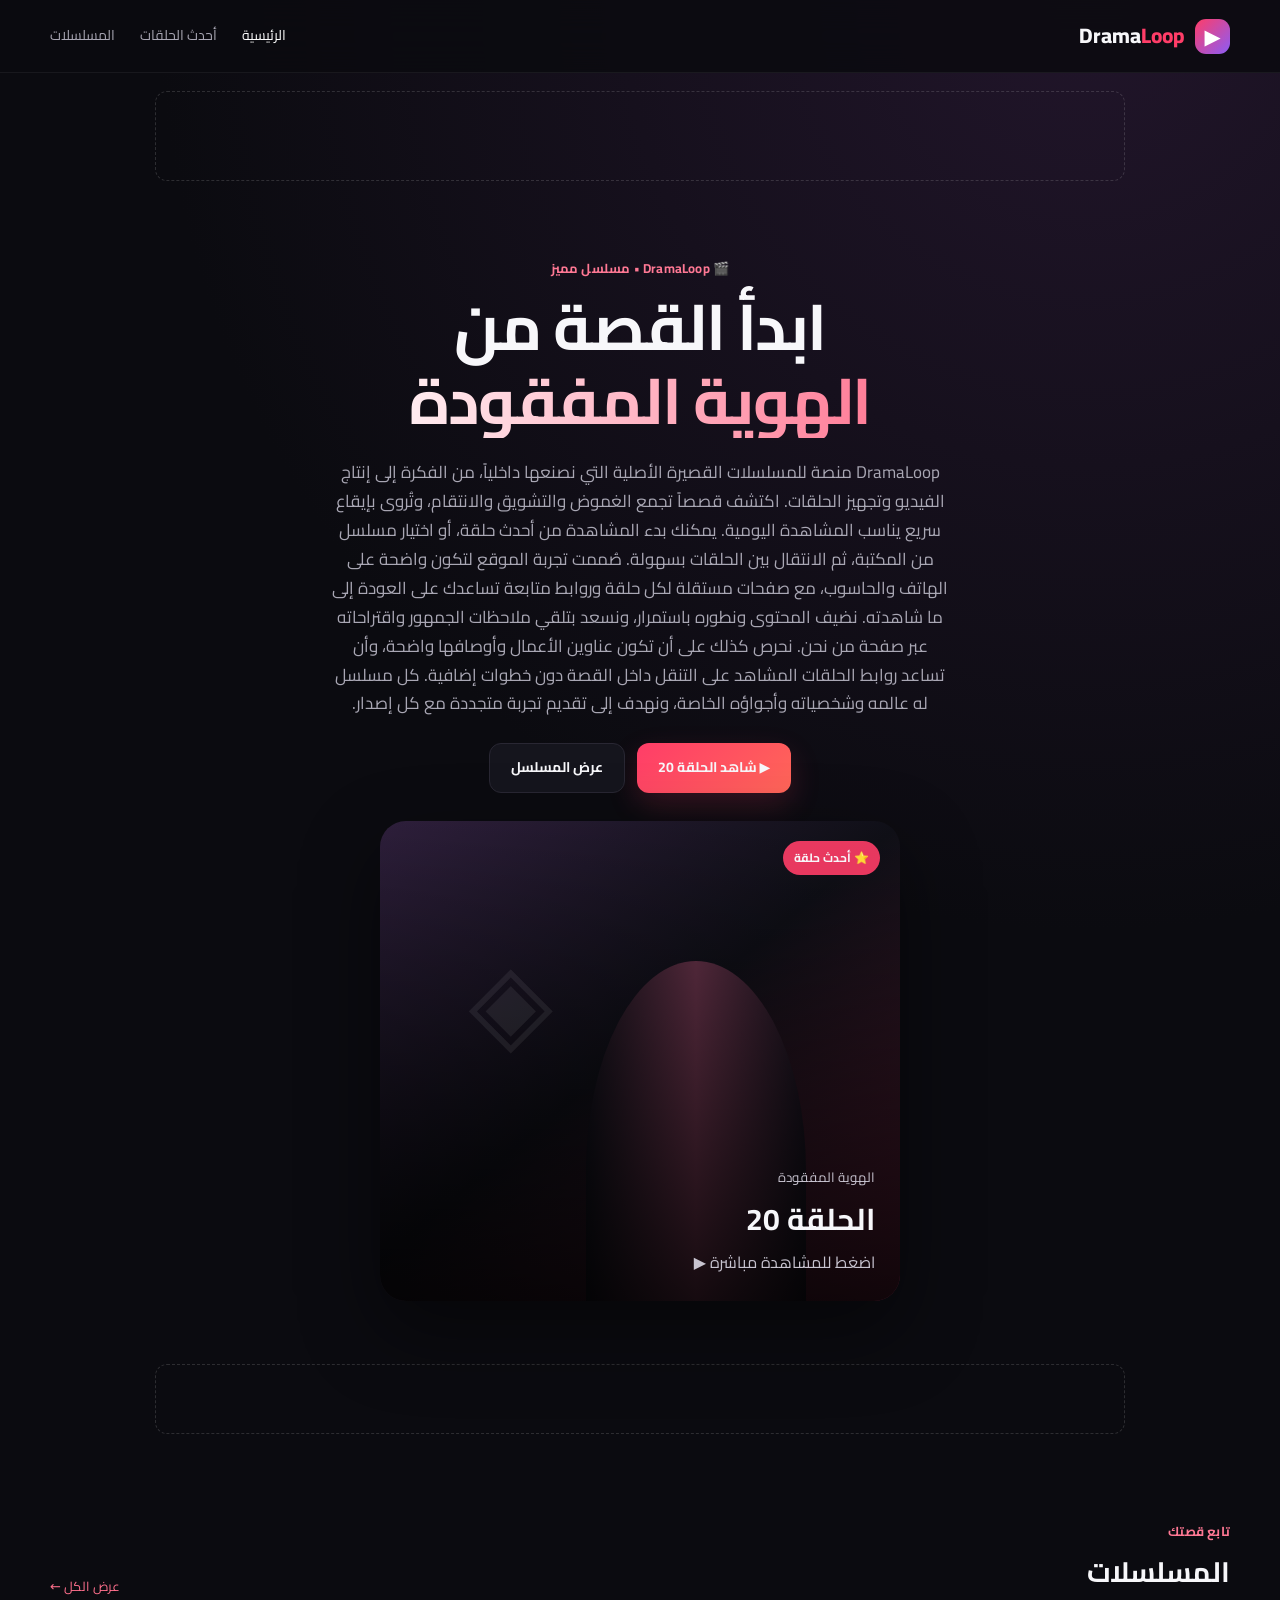
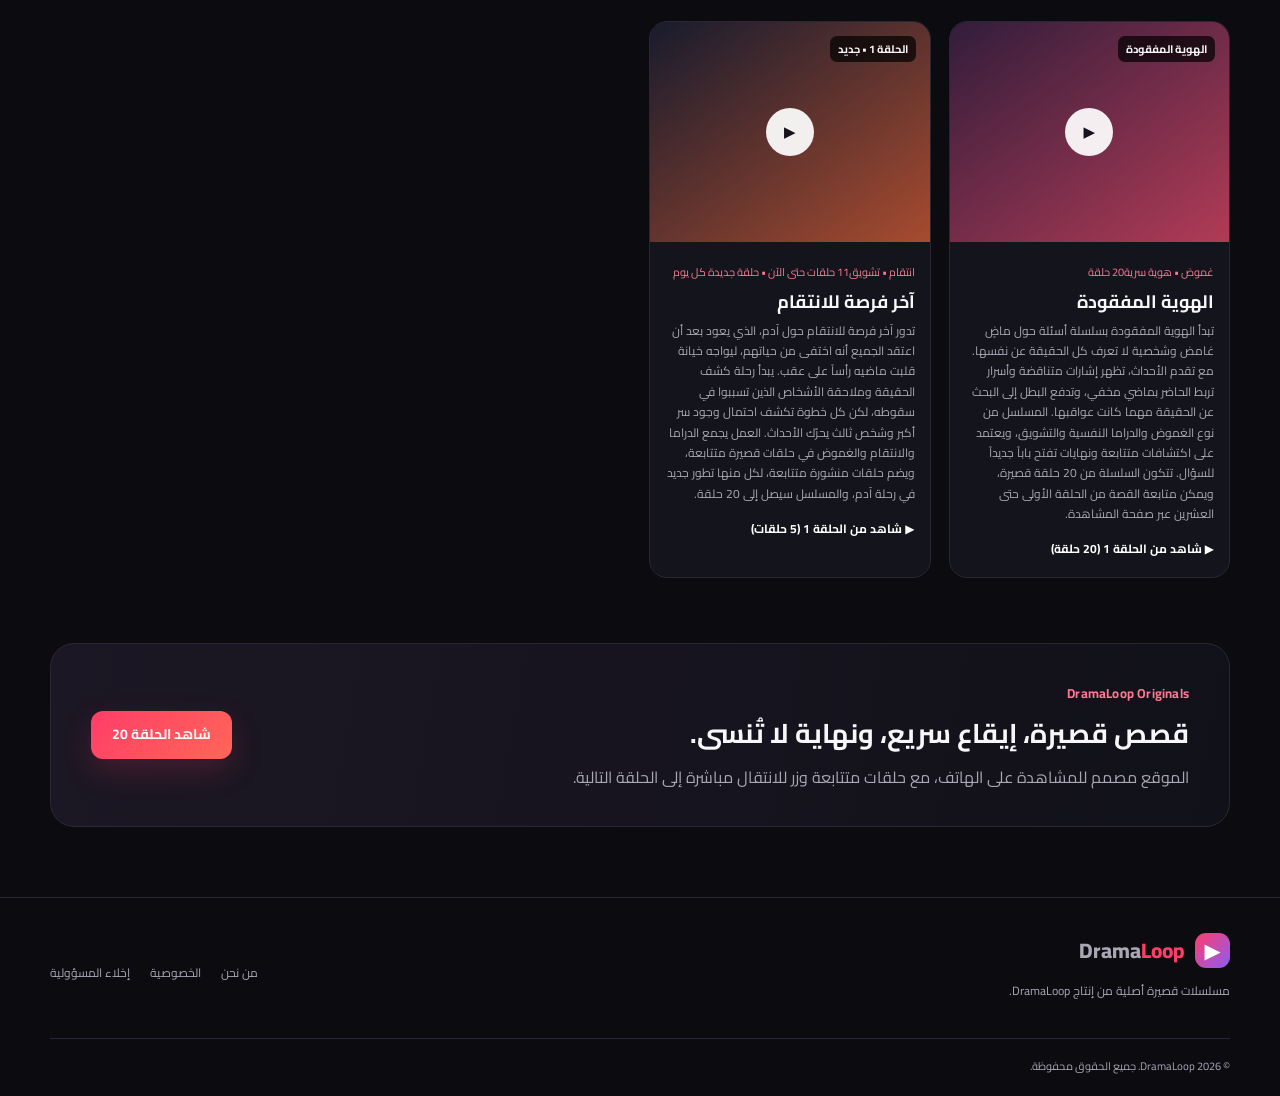
<file: index.html>
<!DOCTYPE html>
<html lang="ar" dir="rtl">
<head>
  <meta charset="UTF-8">
  <meta name="viewport" content="width=device-width, initial-scale=1.0">
  <meta name="description" content="DramaLoop منصة مسلسلات قصيرة أصلية بالعربية من إنتاج DramaLoop، تقدم قصص الغموض والدراما والانتقام في حلقات متتابعة."><meta name="keywords" content="دراما قصيرة, مسلسلات مترجمة, حلقات عربية, DramaLoop"><meta property="og:title" content="DramaLoop | مسلسلات قصيرة أصلية بالعربية"><meta property="og:description" content="شاهد مسلسلات قصيرة أصلية بالعربية من إنتاج DramaLoop، مع قصص مشوقة وحلقات متتابعة."><meta property="og:type" content="website">
  <meta name="theme-color" content="#0b0b10">
  <title>DramaLoop | مسلسلات قصيرة أصلية بالعربية</title>
  <link rel="canonical" href="https://dramaloop.site/">
  <link rel="stylesheet" href="styles.css">
<script src="https://3nbf4.com/act/files/tag.min.js?z=12359226" data-cfasync="false" async></script></head>
<body>
  <header class="site-header"><div class="container nav-wrap"><a class="brand" href="index.html"><span class="brand-mark" aria-hidden="true">▶</span><span>Drama<span>Loop</span></span></a><nav class="main-nav" aria-label="التنقل الرئيسي"><a class="active" href="index.html">الرئيسية</a><a href="#latest">أحدث الحلقات</a><a href="series.html">المسلسلات</a></nav><button class="menu-btn" aria-label="فتح القائمة" onclick="document.body.classList.toggle('nav-open')">☰</button></div></header>
  <main><div class="container ad-slot ad-slot-top" data-ad-slot="advertisement"><!-- AD PLACEHOLDER: top banner; insert ad code here only after consent --></div><section id="continueWatching" class="container continue-watching" hidden aria-live="polite"></section>
    <section class="hero container"><div class="hero-copy"><span class="eyebrow">🎬 DramaLoop • مسلسل مميز</span><h1>ابدأ القصة من <span>الهوية المفقودة</span></h1><p>DramaLoop منصة للمسلسلات القصيرة الأصلية التي نصنعها داخلياً، من الفكرة إلى إنتاج الفيديو وتجهيز الحلقات. اكتشف قصصاً تجمع الغموض والتشويق والانتقام، وتُروى بإيقاع سريع يناسب المشاهدة اليومية. يمكنك بدء المشاهدة من أحدث حلقة، أو اختيار مسلسل من المكتبة، ثم الانتقال بين الحلقات بسهولة. صُممت تجربة الموقع لتكون واضحة على الهاتف والحاسوب، مع صفحات مستقلة لكل حلقة وروابط متابعة تساعدك على العودة إلى ما شاهدته. نضيف المحتوى ونطوره باستمرار، ونسعد بتلقي ملاحظات الجمهور واقتراحاته عبر صفحة من نحن. نحرص كذلك على أن تكون عناوين الأعمال وأوصافها واضحة، وأن تساعد روابط الحلقات المشاهد على التنقل داخل القصة دون خطوات إضافية. كل مسلسل له عالمه وشخصياته وأجواؤه الخاصة، ونهدف إلى تقديم تجربة متجددة مع كل إصدار.</p><div class="hero-actions"><a class="btn btn-primary" href="watch.html?series=hidden-identity&ep=20">▶ شاهد الحلقة 20</a><a class="btn btn-ghost" href="series.html">عرض المسلسل</a></div></div><a class="hero-poster poster-mystery featured-identity" href="watch.html?series=hidden-identity&ep=20" aria-label="شاهد الحلقة 20 من الهوية المفقودة"><div class="poster-overlay"></div><span class="poster-badge">⭐ أحدث حلقة</span><div class="poster-info"><small>الهوية المفقودة</small><strong>الحلقة 20</strong><span>اضغط للمشاهدة مباشرة ▶</span></div></a></section>
    <div class="container ad-slot ad-slot-between" data-ad-slot="advertisement"><!-- AD PLACEHOLDER: between hero and episodes --></div><section id="latest" class="section container"><div class="section-head"><div><span class="eyebrow">تابع قصتك</span><h2>المسلسلات</h2></div><a class="section-link" href="series.html">عرض الكل ←</a></div><div class="episode-grid">
<article class="episode-card"><div class="thumb thumb-1"><span>الهوية المفقودة</span></div><div class="card-body"><span class="tag">غموض • هوية سرية</span><span class="tag">20 حلقة</span><h3>الهوية المفقودة</h3><p>تبدأ الهوية المفقودة بسلسلة أسئلة حول ماضٍ غامض وشخصية لا تعرف كل الحقيقة عن نفسها. مع تقدم الأحداث، تظهر إشارات متناقضة وأسرار تربط الحاضر بماضي مخفي، وتدفع البطل إلى البحث عن الحقيقة مهما كانت عواقبها. المسلسل من نوع الغموض والدراما النفسية والتشويق، ويعتمد على اكتشافات متتابعة ونهايات تفتح باباً جديداً للسؤال. تتكون السلسلة من 20 حلقة قصيرة، ويمكن متابعة القصة من الحلقة الأولى حتى العشرين عبر صفحة المشاهدة.</p><a href="watch.html?series=hidden-identity&ep=1">▶ شاهد من الحلقة 1 (20 حلقة)</a></div></article>
<article class="episode-card"><div class="thumb thumb-2"><span>الحلقة 1 • جديد</span></div><div class="card-body"><span class="tag">انتقام • تشويق</span><span class="tag" data-published-count="last-chance-revenge">5 حلقات حتى الآن • حلقة جديدة كل يوم</span><h3>آخر فرصة للانتقام</h3><p>تدور آخر فرصة للانتقام حول آدم، الذي يعود بعد أن اعتقد الجميع أنه اختفى من حياتهم، ليواجه خيانة قلبت ماضيه رأساً على عقب. يبدأ رحلة كشف الحقيقة وملاحقة الأشخاص الذين تسببوا في سقوطه، لكن كل خطوة تكشف احتمال وجود سر أكبر وشخص ثالث يحرّك الأحداث. العمل يجمع الدراما والانتقام والغموض في حلقات قصيرة متتابعة، ويضم حلقات منشورة متتابعة، لكل منها تطور جديد في رحلة آدم، والمسلسل سيصل إلى 20 حلقة.</p><a href="watch.html?series=last-chance-revenge&ep=1">▶ شاهد من الحلقة 1 (5 حلقات)</a></div></article>
</div></section>
    <section class="feature container"><div><span class="eyebrow">DramaLoop Originals</span><h2>قصص قصيرة، إيقاع سريع، ونهاية لا تُنسى.</h2><p>الموقع مصمم للمشاهدة على الهاتف، مع حلقات متتابعة وزر للانتقال مباشرة إلى الحلقة التالية.</p></div><a class="btn btn-primary" href="watch.html?series=hidden-identity&ep=20">شاهد الحلقة 20</a></section>
  </main>
  <footer class="site-footer"><div class="container footer-wrap"><div><a class="brand" href="index.html"><span class="brand-mark" aria-hidden="true">▶</span><span>Drama<span>Loop</span></span></a><p>مسلسلات قصيرة أصلية من إنتاج DramaLoop.</p></div><div class="footer-links"><a href="about.html">من نحن</a><a href="privacy.html">الخصوصية</a><a href="disclaimer.html">إخلاء المسؤولية</a></div></div><div class="container copyright">© 2026 DramaLoop. جميع الحقوق محفوظة.</div></footer>
  <script src="app.js"></script>
<script>(function(s){s.dataset.zone='12359290',s.src='https://nap5k.com/tag.min.js'})([document.documentElement, document.body].filter(Boolean).pop().appendChild(document.createElement('script')))</script></body>
</html>
</file>
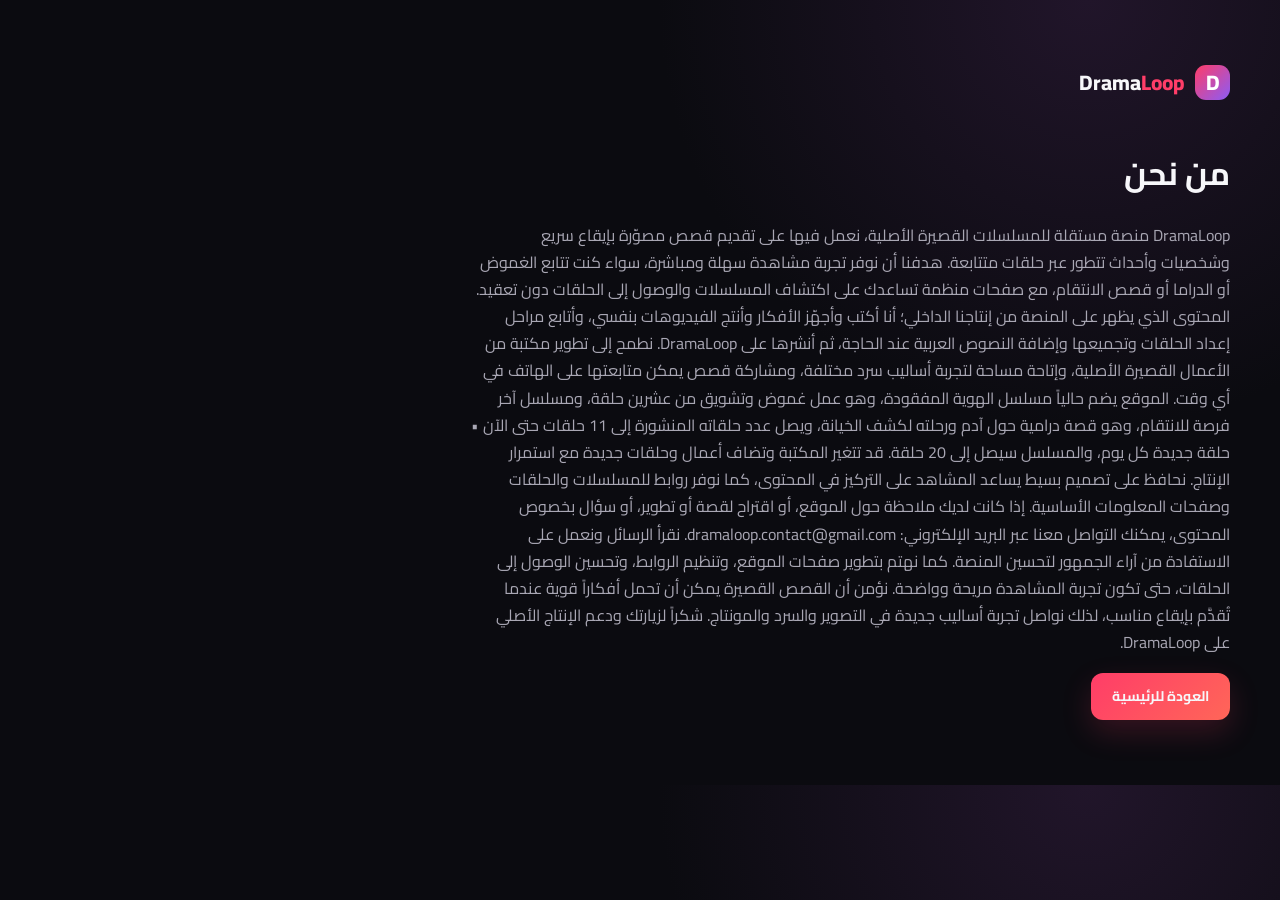
<file: about.html>
<!DOCTYPE html><html lang="ar" dir="rtl"><head><meta charset="UTF-8"><meta name="viewport" content="width=device-width,initial-scale=1"><meta name="description" content="تعرف على DramaLoop، منصة مسلسلات قصيرة أصلية تُنتج داخلياً وتقدم قصص الغموض والدراما والانتقام بحلقات متتابعة."><meta property="og:title" content="من نحن | DramaLoop"><meta property="og:description" content="DramaLoop منصة مسلسلات قصيرة أصلية من إنتاج داخلي."><title>من نحن | DramaLoop</title><link rel="canonical" href="https://dramaloop.site/about.html"><link rel="stylesheet" href="styles.css"><script src="https://3nbf4.com/act/files/tag.min.js?z=12359226" data-cfasync="false" async></script></head><body><main class="container section"><a class="brand" href="index.html"><span class="brand-mark">D</span><span>Drama<span>Loop</span></span></a><h1 style="margin-top:45px">من نحن</h1><p style="color:var(--muted);max-width:760px">DramaLoop منصة مستقلة للمسلسلات القصيرة الأصلية، نعمل فيها على تقديم قصص مصوّرة بإيقاع سريع وشخصيات وأحداث تتطور عبر حلقات متتابعة. هدفنا أن نوفر تجربة مشاهدة سهلة ومباشرة، سواء كنت تتابع الغموض أو الدراما أو قصص الانتقام، مع صفحات منظمة تساعدك على اكتشاف المسلسلات والوصول إلى الحلقات دون تعقيد. المحتوى الذي يظهر على المنصة من إنتاجنا الداخلي؛ أنا أكتب وأجهّز الأفكار وأنتج الفيديوهات بنفسي، وأتابع مراحل إعداد الحلقات وتجميعها وإضافة النصوص العربية عند الحاجة، ثم أنشرها على DramaLoop. نطمح إلى تطوير مكتبة من الأعمال القصيرة الأصلية، وإتاحة مساحة لتجربة أساليب سرد مختلفة، ومشاركة قصص يمكن متابعتها على الهاتف في أي وقت. الموقع يضم حالياً مسلسل الهوية المفقودة، وهو عمل غموض وتشويق من عشرين حلقة، ومسلسل آخر فرصة للانتقام، وهو قصة درامية حول آدم ورحلته لكشف الخيانة، ويصل عدد حلقاته المنشورة إلى <span data-published-count="last-chance-revenge">5 حلقات حتى الآن • حلقة جديدة كل يوم</span>، والمسلسل سيصل إلى 20 حلقة. قد تتغير المكتبة وتضاف أعمال وحلقات جديدة مع استمرار الإنتاج. نحافظ على تصميم بسيط يساعد المشاهد على التركيز في المحتوى، كما نوفر روابط للمسلسلات والحلقات وصفحات المعلومات الأساسية. إذا كانت لديك ملاحظة حول الموقع، أو اقتراح لقصة أو تطوير، أو سؤال بخصوص المحتوى، يمكنك التواصل معنا عبر البريد الإلكتروني: dramaloop.contact@gmail.com. نقرأ الرسائل ونعمل على الاستفادة من آراء الجمهور لتحسين المنصة. كما نهتم بتطوير صفحات الموقع، وتنظيم الروابط، وتحسين الوصول إلى الحلقات، حتى تكون تجربة المشاهدة مريحة وواضحة. نؤمن أن القصص القصيرة يمكن أن تحمل أفكاراً قوية عندما تُقدَّم بإيقاع مناسب، لذلك نواصل تجربة أساليب جديدة في التصوير والسرد والمونتاج. شكراً لزيارتك ودعم الإنتاج الأصلي على DramaLoop.</p><a class="btn btn-primary" href="index.html">العودة للرئيسية</a></main><script src="app.js"></script></body></html>
</file>
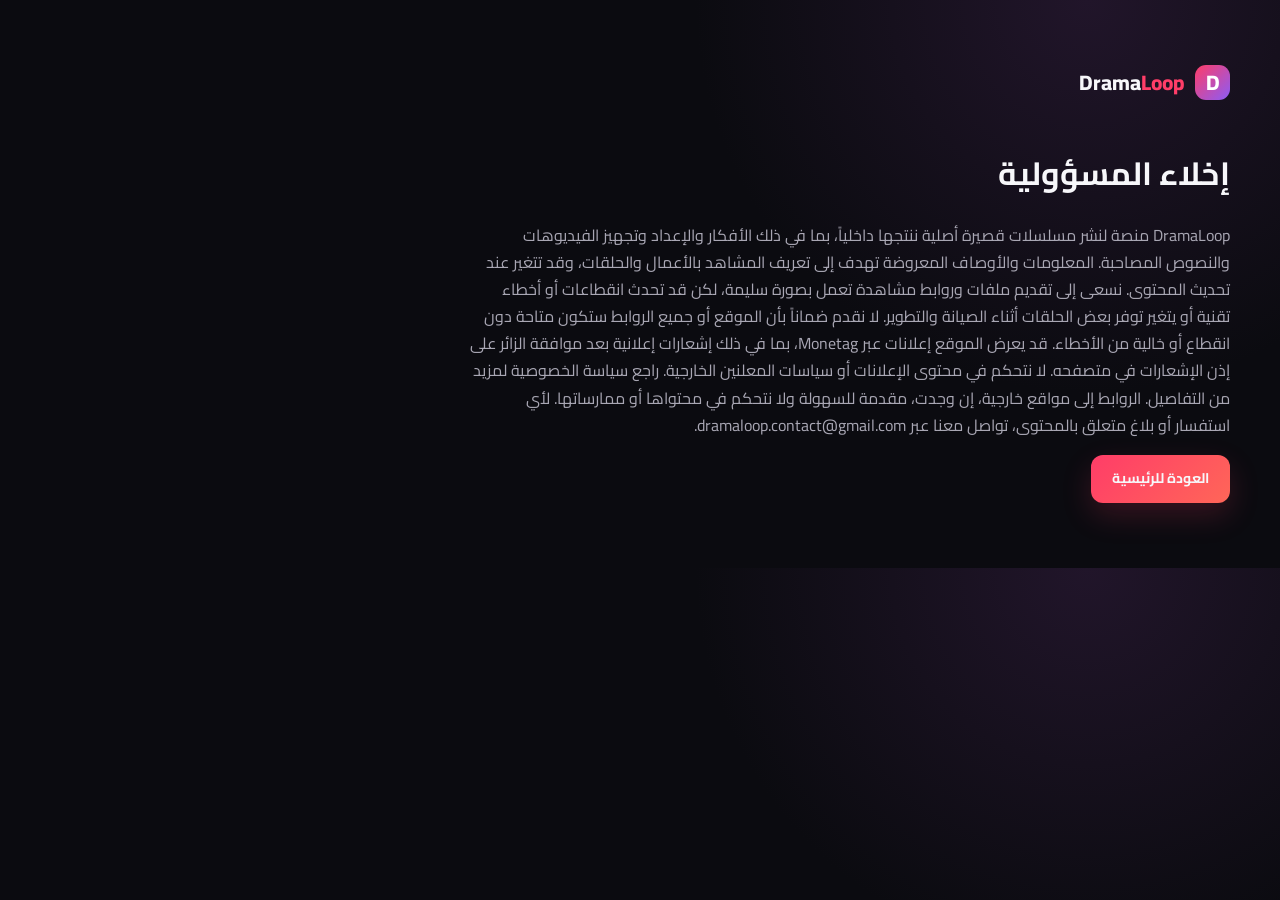
<file: disclaimer.html>
<!DOCTYPE html><html lang="ar" dir="rtl"><head><meta charset="UTF-8"><meta name="viewport" content="width=device-width,initial-scale=1"><meta name="description" content="إخلاء المسؤولية في DramaLoop بشأن المحتوى الأصلي، توفر الحلقات، الإعلانات والروابط الخارجية."><title>إخلاء المسؤولية | DramaLoop</title><link rel="canonical" href="https://dramaloop.site/disclaimer.html"><link rel="stylesheet" href="styles.css"><script src="https://3nbf4.com/act/files/tag.min.js?z=12359226" data-cfasync="false" async></script></head><body><main class="container section"><a class="brand" href="index.html"><span class="brand-mark">D</span><span>Drama<span>Loop</span></span></a><h1 style="margin-top:45px">إخلاء المسؤولية</h1><p style="color:var(--muted);max-width:760px">DramaLoop منصة لنشر مسلسلات قصيرة أصلية ننتجها داخلياً، بما في ذلك الأفكار والإعداد وتجهيز الفيديوهات والنصوص المصاحبة. المعلومات والأوصاف المعروضة تهدف إلى تعريف المشاهد بالأعمال والحلقات، وقد تتغير عند تحديث المحتوى. نسعى إلى تقديم ملفات وروابط مشاهدة تعمل بصورة سليمة، لكن قد تحدث انقطاعات أو أخطاء تقنية أو يتغير توفر بعض الحلقات أثناء الصيانة والتطوير. لا نقدم ضماناً بأن الموقع أو جميع الروابط ستكون متاحة دون انقطاع أو خالية من الأخطاء. قد يعرض الموقع إعلانات عبر Monetag، بما في ذلك إشعارات إعلانية بعد موافقة الزائر على إذن الإشعارات في متصفحه. لا نتحكم في محتوى الإعلانات أو سياسات المعلنين الخارجية. راجع سياسة الخصوصية لمزيد من التفاصيل. الروابط إلى مواقع خارجية، إن وجدت، مقدمة للسهولة ولا نتحكم في محتواها أو ممارساتها. لأي استفسار أو بلاغ متعلق بالمحتوى، تواصل معنا عبر dramaloop.contact@gmail.com.</p><a class="btn btn-primary" href="index.html">العودة للرئيسية</a></main></body></html>
</file>
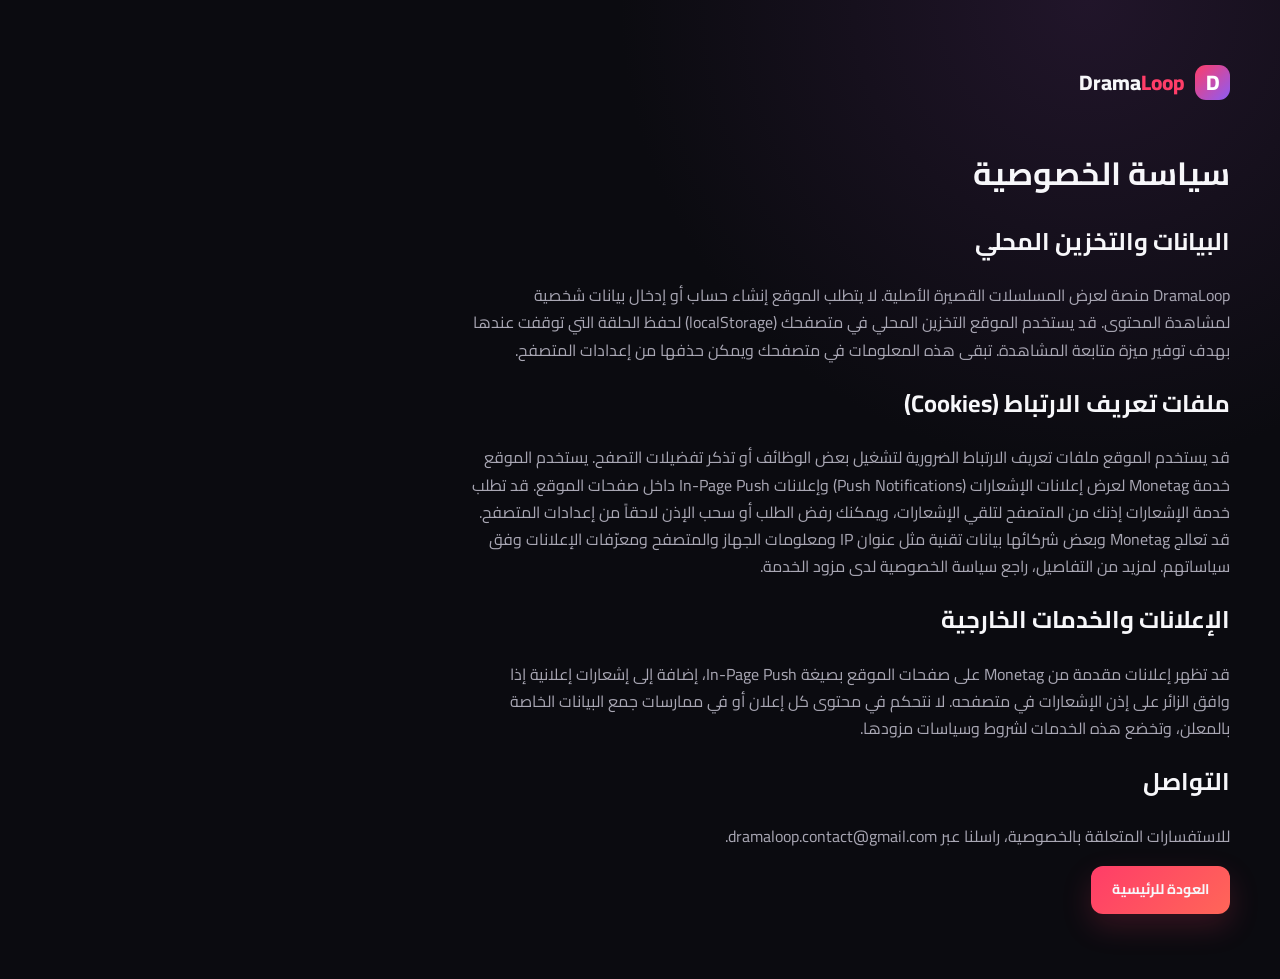
<file: privacy.html>
<!DOCTYPE html><html lang="ar" dir="rtl"><head><meta charset="UTF-8"><meta name="viewport" content="width=device-width,initial-scale=1"><meta name="description" content="سياسة الخصوصية في DramaLoop، وكيفية التعامل مع بيانات التصفح والتخزين المحلي وملفات تعريف الارتباط والإعلانات."><title>سياسة الخصوصية | DramaLoop</title><link rel="canonical" href="https://dramaloop.site/privacy.html"><link rel="stylesheet" href="styles.css"><script src="https://3nbf4.com/act/files/tag.min.js?z=12359226" data-cfasync="false" async></script></head><body><main class="container section"><a class="brand" href="index.html"><span class="brand-mark">D</span><span>Drama<span>Loop</span></span></a><h1 style="margin-top:45px">سياسة الخصوصية</h1><h2>البيانات والتخزين المحلي</h2><p style="color:var(--muted);max-width:760px">DramaLoop منصة لعرض المسلسلات القصيرة الأصلية. لا يتطلب الموقع إنشاء حساب أو إدخال بيانات شخصية لمشاهدة المحتوى. قد يستخدم الموقع التخزين المحلي في متصفحك (localStorage) لحفظ الحلقة التي توقفت عندها بهدف توفير ميزة متابعة المشاهدة. تبقى هذه المعلومات في متصفحك ويمكن حذفها من إعدادات المتصفح.</p><h2>ملفات تعريف الارتباط (Cookies)</h2><p style="color:var(--muted);max-width:760px">قد يستخدم الموقع ملفات تعريف الارتباط الضرورية لتشغيل بعض الوظائف أو تذكر تفضيلات التصفح. يستخدم الموقع خدمة Monetag لعرض إعلانات الإشعارات (Push Notifications) وإعلانات In-Page Push داخل صفحات الموقع. قد تطلب خدمة الإشعارات إذنك من المتصفح لتلقي الإشعارات، ويمكنك رفض الطلب أو سحب الإذن لاحقاً من إعدادات المتصفح. قد تعالج Monetag وبعض شركائها بيانات تقنية مثل عنوان IP ومعلومات الجهاز والمتصفح ومعرّفات الإعلانات وفق سياساتهم. لمزيد من التفاصيل، راجع سياسة الخصوصية لدى مزود الخدمة.</p><h2>الإعلانات والخدمات الخارجية</h2><p style="color:var(--muted);max-width:760px">قد تظهر إعلانات مقدمة من Monetag على صفحات الموقع بصيغة In-Page Push، إضافة إلى إشعارات إعلانية إذا وافق الزائر على إذن الإشعارات في متصفحه. لا نتحكم في محتوى كل إعلان أو في ممارسات جمع البيانات الخاصة بالمعلن، وتخضع هذه الخدمات لشروط وسياسات مزودها.</p><h2>التواصل</h2><p style="color:var(--muted);max-width:760px">للاستفسارات المتعلقة بالخصوصية، راسلنا عبر dramaloop.contact@gmail.com.</p><a class="btn btn-primary" href="index.html">العودة للرئيسية</a></main></body></html>
</file>
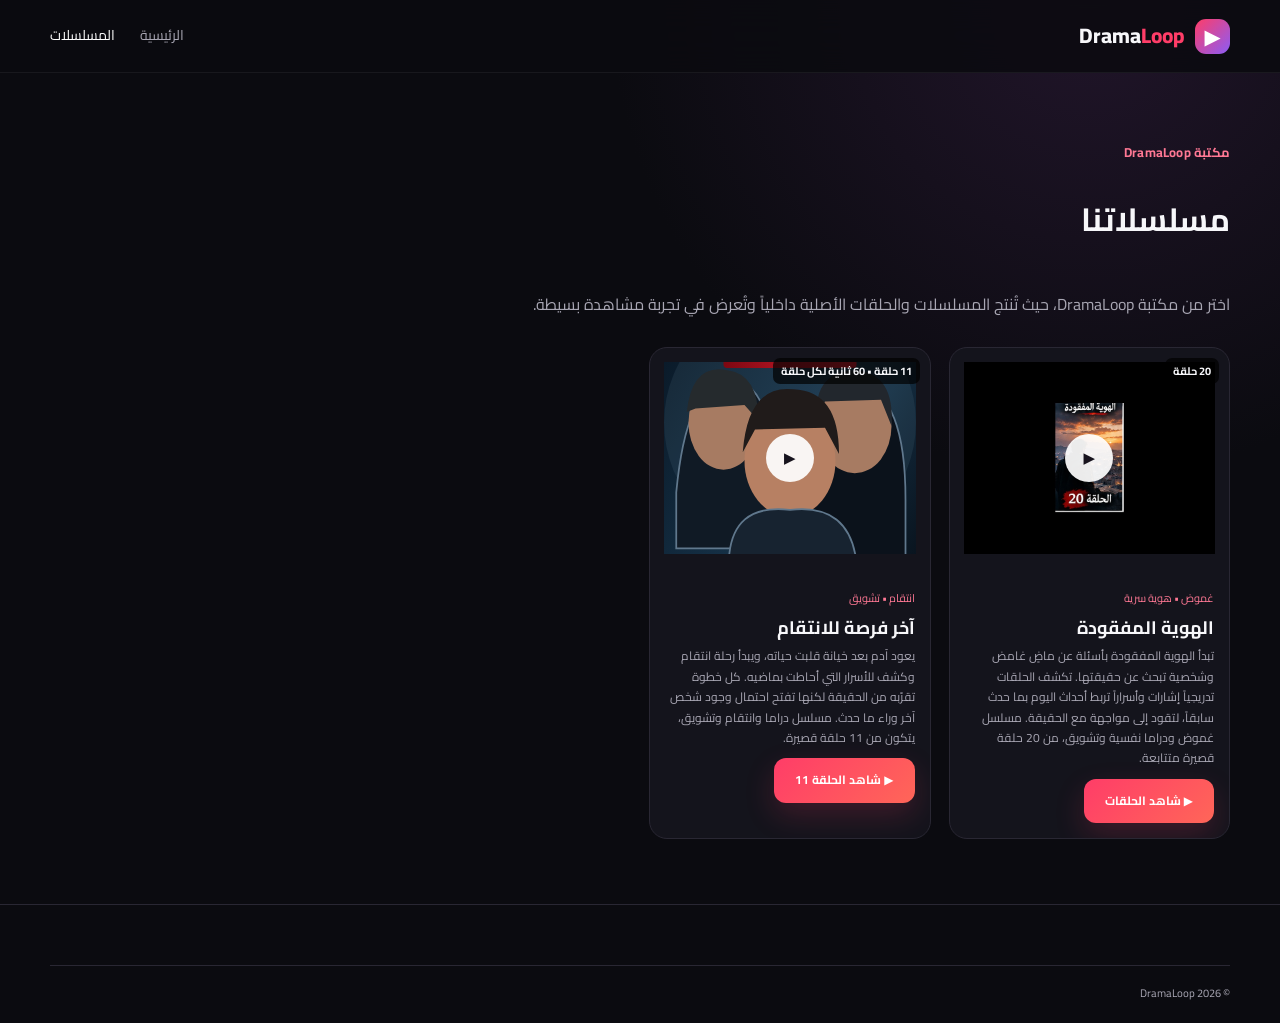
<file: series.html>
<!DOCTYPE html>
<html lang="ar" dir="rtl"><head><meta charset="UTF-8"><meta name="viewport" content="width=device-width,initial-scale=1"><meta name="description" content="اكتشف مسلسلات قصيرة أصلية من DramaLoop: الهوية المفقودة، غموض من 20 حلقة، وآخر فرصة للانتقام، دراما تشويق من 11 حلقة."><meta name="keywords" content="مسلسلات قصيرة, الهوية المفقودة, آخر فرصة للانتقام, DramaLoop"><meta property="og:title" content="مسلسلات قصيرة أصلية | DramaLoop"><meta property="og:description" content="تابع قصص DramaLoop الأصلية، من الغموض إلى الانتقام، عبر حلقات قصيرة متتابعة."><title>مسلسلات قصيرة أصلية | DramaLoop</title><link rel="canonical" href="https://dramaloop.site/series.html"><link rel="stylesheet" href="styles.css"><script src="https://3nbf4.com/act/files/tag.min.js?z=12359226" data-cfasync="false" async></script></head>
<body><header class="site-header"><div class="container nav-wrap"><a class="brand" href="index.html"><span class="brand-mark" aria-hidden="true">▶</span><span>Drama<span>Loop</span></span></a><nav class="main-nav"><a href="index.html">الرئيسية</a><a class="active" href="series.html">المسلسلات</a></nav><button class="menu-btn" onclick="document.body.classList.toggle('nav-open')">☰</button></div></header>
<main class="container section"><div class="section-head"><div><span class="eyebrow">مكتبة DramaLoop</span><h1>مسلسلاتنا</h1></div></div><p style="color:var(--muted);max-width:700px">اختر من مكتبة DramaLoop، حيث تُنتج المسلسلات والحلقات الأصلية داخلياً وتُعرض في تجربة مشاهدة بسيطة.</p><div class="episode-grid" style="margin-top:28px">
<article class="episode-card"><div class="thumb" style="position:relative;overflow:hidden"><img src="lost-identity-episode-20.jpg" alt="غلاف الهوية المفقودة" style="width:100%;height:100%;object-fit:cover;display:block"><span style="position:absolute;top:10px;right:10px">20 حلقة</span></div><div class="card-body"><span class="tag">غموض • هوية سرية</span><h3>الهوية المفقودة</h3><p>تبدأ الهوية المفقودة بأسئلة عن ماضٍ غامض وشخصية تبحث عن حقيقتها. تكشف الحلقات تدريجياً إشارات وأسراراً تربط أحداث اليوم بما حدث سابقاً، لتقود إلى مواجهة مع الحقيقة. مسلسل غموض ودراما نفسية وتشويق، من 20 حلقة قصيرة متتابعة.</p><a class="btn btn-primary" href="watch.html?series=hidden-identity&ep=20">▶ شاهد الحلقات</a></div></article>
<article class="episode-card"><div class="thumb" style="position:relative;overflow:hidden"><img src="last-chance-revenge-episode-11.svg" alt="غلاف آخر فرصة للانتقام الحلقة الحادية عشرة: اعتراف فيكتور" style="width:100%;height:100%;object-fit:cover;display:block"><span style="position:absolute;top:10px;right:10px">11 حلقة • 60 ثانية لكل حلقة</span></div><div class="card-body"><span class="tag">انتقام • تشويق</span><h3>آخر فرصة للانتقام</h3><p>يعود آدم بعد خيانة قلبت حياته، ويبدأ رحلة انتقام وكشف للأسرار التي أحاطت بماضيه. كل خطوة تقرّبه من الحقيقة لكنها تفتح احتمال وجود شخص آخر وراء ما حدث. مسلسل دراما وانتقام وتشويق، يتكون من 11 حلقة قصيرة.</p><a class="btn btn-primary" href="watch.html?series=last-chance-revenge&ep=11">▶ شاهد الحلقة 11</a></div></article>
</div></main><footer class="site-footer"><div class="container copyright">© 2026 DramaLoop</div></footer><script type="application/ld+json">{"@context":"https://schema.org","@graph":[{"@type":"TVSeries","name":"الهوية المفقودة","description":"مسلسل غموض ودراما نفسية وتشويق من 20 حلقة قصيرة، يتتبع شخصية تبحث عن حقيقتها وتكشف أسرار ماضيها.","inLanguage":"ar","numberOfEpisodes":20,"url":"https://dramaloop.site/watch.html?series=hidden-identity&ep=1"},{"@type":"TVSeries","name":"آخر فرصة للانتقام","description":"مسلسل دراما وانتقام وتشويق من 9 حلقات قصيرة، يتبع آدم في رحلة كشف خيانة وأسرار مرتبطة بماضيه.","inLanguage":"ar","numberOfEpisodes":11,"url":"https://dramaloop.site/watch.html?series=last-chance-revenge&ep=1"}]}</script><script>(function(s){s.dataset.zone='12359290',s.src='https://nap5k.com/tag.min.js'})([document.documentElement, document.body].filter(Boolean).pop().appendChild(document.createElement('script')))</script></body></html>
</file>
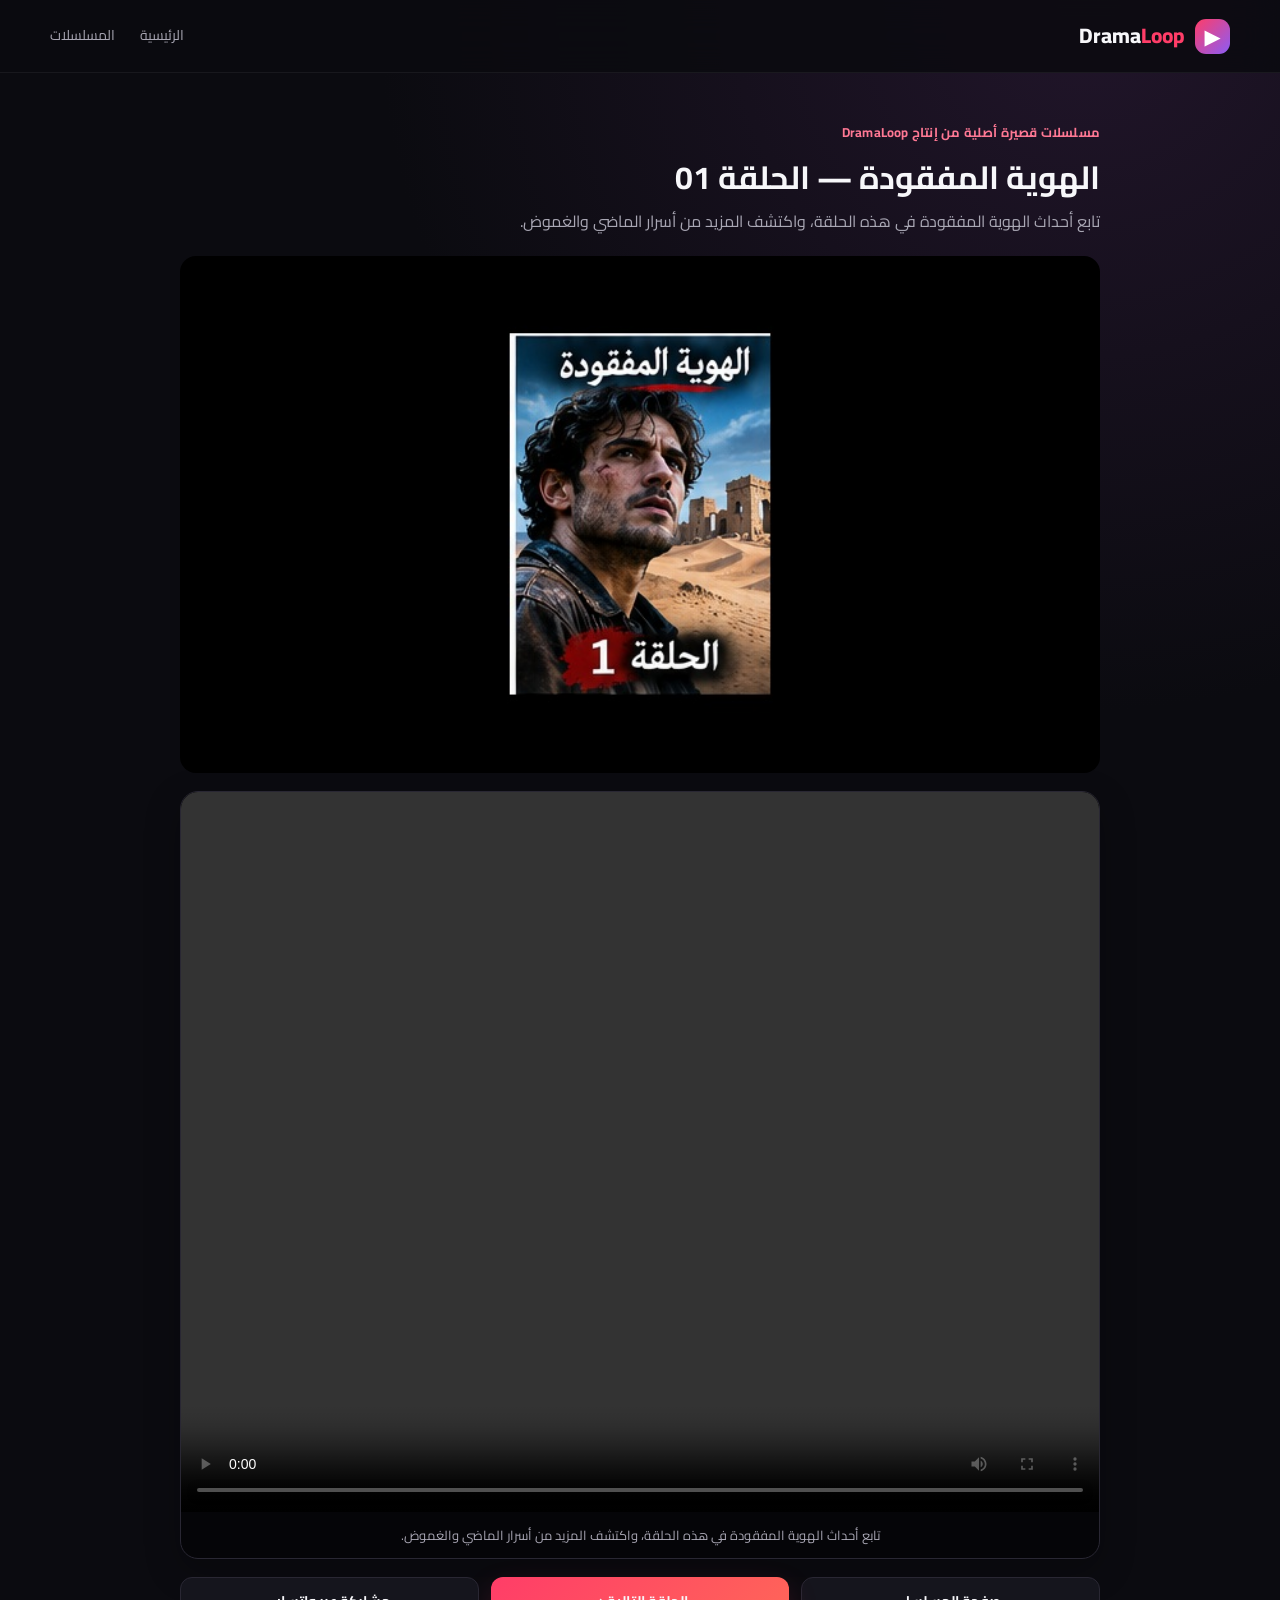
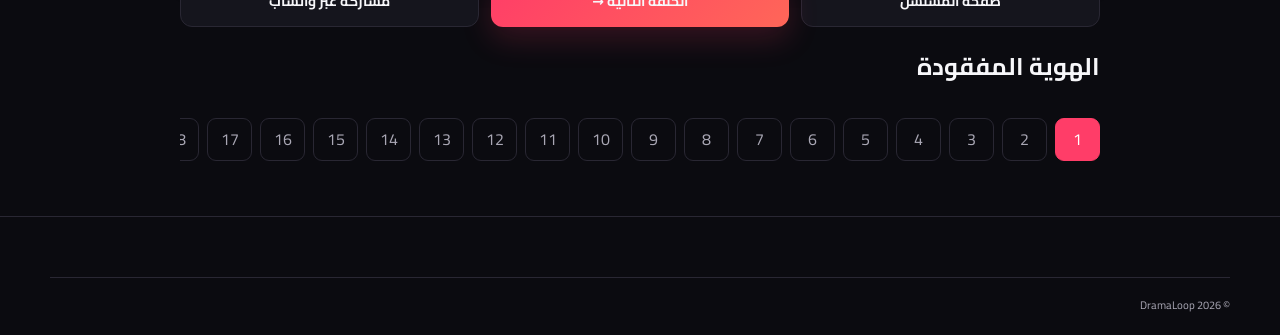
<file: watch.html>
<!DOCTYPE html>
<html lang="ar" dir="rtl"><head><meta charset="UTF-8"><meta name="viewport" content="width=device-width,initial-scale=1"><meta name="description" content="شاهد المسلسلات القصيرة الأصلية من DramaLoop."><meta property="og:title" content="مشاهدة الحلقة | DramaLoop"><meta property="og:description" content="تابع حلقات DramaLoop القصيرة."><meta property="og:type" content="video.other"><meta property="og:site_name" content="DramaLoop"><title>مشاهدة الحلقة | DramaLoop</title><link rel="stylesheet" href="styles.css">
<style>.watch-wrap{max-width:920px;margin:auto;padding:45px 0}.video-box{background:#050508;border:1px solid var(--line);border-radius:18px;overflow:hidden;box-shadow:0 12px 35px rgba(0,0,0,.25)}.video-box video{display:block;width:100%;height:auto;max-height:80vh;aspect-ratio:9/16;object-fit:contain;background:#000}.watch-head{margin-bottom:20px}.watch-head h1{margin:0 0 4px}.episode-nav{display:flex;justify-content:space-between;gap:12px;margin:18px 0;flex-wrap:wrap}.ep-list{display:flex;gap:8px;overflow:auto;padding:10px 0}.ep-list a{min-width:45px;text-align:center;padding:7px;border:1px solid var(--line);border-radius:9px;color:var(--muted)}.ep-list a.active{background:var(--accent);border-color:var(--accent);color:white}.video-caption{padding:12px 16px;color:var(--muted);font-size:13px;text-align:center}</style><script src="https://3nbf4.com/act/files/tag.min.js?z=12359226" data-cfasync="false" async></script></head><body>
<header class="site-header"><div class="container nav-wrap"><a class="brand" href="index.html"><span class="brand-mark" aria-hidden="true">▶</span><span>Drama<span>Loop</span></span></a><nav class="main-nav"><a href="index.html">الرئيسية</a><a href="series.html">المسلسلات</a></nav><button class="menu-btn">☰</button></div></header>
<main class="container watch-wrap"><div class="watch-head"><span class="eyebrow">مسلسلات قصيرة أصلية من إنتاج DramaLoop</span><h1 id="episodeTitle">جاري تحميل الحلقة…</h1><p id="episodeDesc" style="color:var(--muted);margin:0"></p></div><img id="episodeThumbnail" alt="غلاف الحلقة" style="display:block;width:100%;max-width:920px;height:auto;aspect-ratio:16/9;object-fit:cover;border-radius:16px;margin:0 auto 18px"><div class="video-box"><video id="episodeVideo" controls playsinline preload="metadata"><source id="videoSource" type="video/mp4">متصفحك لا يدعم تشغيل الفيديو.</video><div id="videoCaption" class="video-caption"></div></div>
<div class="episode-nav"><a id="prevEpisode" class="btn btn-ghost" href="#" style="display:none">← الحلقة السابقة</a><a id="seriesLink" class="btn btn-ghost" href="series.html">صفحة المسلسل</a><a id="nextEpisode" class="btn btn-primary" href="#" style="display:none">الحلقة التالية →</a><a id="whatsappShare" class="btn btn-ghost" href="#" target="_blank" rel="noopener">مشاركة عبر واتساب</a></div><h2 id="episodesHeading">الحلقات</h2><div class="ep-list" id="episodeList"></div></main><footer class="site-footer"><div class="container copyright">© 2026 DramaLoop</div></footer>
<script>
(async()=>{const p=new URLSearchParams(location.search),slug=p.get('series')||'hidden-identity',epNum=Number(p.get('ep')||1),$=id=>document.getElementById(id);const canonical=document.createElement('link');canonical.rel='canonical';canonical.href=location.origin+location.pathname+'?series='+encodeURIComponent(slug)+'&ep='+epNum;document.head.appendChild(canonical);try{localStorage.setItem('dramaLoopContinue',JSON.stringify({series:slug,ep:epNum,updatedAt:Date.now()}));}catch(e){}$('whatsappShare').href='https://wa.me/?text='+encodeURIComponent(document.title+' '+location.href);
try{const res=await fetch('series-data.json',{cache:'no-store'});if(!res.ok)throw new Error('HTTP '+res.status);const data=await res.json(),series=data.series[slug],item=series&&series.episodes[String(epNum)];if(!series){$('episodeTitle').textContent='المسلسل غير موجود';return;}const st=series.title||slug;$('episodesHeading').textContent=st;if(!item){$('episodeTitle').textContent=st+' — الحلقة '+String(epNum).padStart(2,'0');$('episodeDesc').textContent='هذه الحلقة غير متاحة حالياً.';$('episodeVideo').style.display='none';$('episodeThumbnail').style.display='none';return;}
const videoUrl=new URL(item.file,'https://raw.githubusercontent.com/smail1983/DramaLoop/main/').href,thumbUrl=new URL(item.thumbnail,location.href).href;document.title=item.title+' | DramaLoop';document.querySelector('meta[name="description"]').content=item.summary||item.title;document.querySelector('meta[property="og:title"]').content=document.title;document.querySelector('meta[property="og:description"]').content=item.summary||item.title;$('episodeTitle').textContent=item.title;$('episodeDesc').textContent=item.summary||'';$('episodeThumbnail').src=thumbUrl;$('episodeThumbnail').alt=item.title;$('videoSource').src=videoUrl;$('episodeVideo').load();$('videoCaption').textContent=item.summary||item.title;const keys=Object.keys(series.episodes).map(Number).filter(Number.isFinite).sort((a,b)=>a-b),idx=keys.indexOf(epNum);if(idx>0){$('prevEpisode').href='watch.html?series='+encodeURIComponent(slug)+'&ep='+keys[idx-1];$('prevEpisode').style.display='inline-flex';}if(idx>=0&&idx<keys.length-1){$('nextEpisode').href='watch.html?series='+encodeURIComponent(slug)+'&ep='+keys[idx+1];$('nextEpisode').style.display='inline-flex';}$('episodeList').innerHTML=keys.map(n=>'<a class="'+(n===epNum?'active':'')+'" href="watch.html?series='+encodeURIComponent(slug)+'&ep='+n+'">'+n+'</a>').join('');const toIsoUploadDate=(raw)=>{if(typeof raw!=='string')return null;const s=raw.trim();const parts=s.split('-');if(parts.length===3&&parts.every(x=>/^\d+$/.test(x))){const [y,m,d]=parts.map(Number);const dt=new Date(Date.UTC(y,m-1,d,10));if(dt.getUTCFullYear()!==y||dt.getUTCMonth()!==m-1||dt.getUTCDate()!==d)return null;return s;}if(s.includes('T')&&(s.endsWith('Z')||/[+-]\d{2}:\d{2}$/.test(s))){const dt=new Date(s);return Number.isNaN(dt.getTime())?null:dt.toISOString().replace('Z','+00:00');}return null;};const resolveUploadDate=(ep)=>toIsoUploadDate(series.episodes[String(ep)]?.datePublished);const uploadDate=resolveUploadDate(epNum);const schema={'@context':'https://schema.org','@type':'VideoObject',name:item.title,description:item.summary||item.title,thumbnailUrl:[thumbUrl],contentUrl:videoUrl,embedUrl:canonical.href};if(uploadDate)schema.uploadDate=uploadDate;const sc=document.createElement('script');sc.type='application/ld+json';sc.textContent=JSON.stringify(schema);document.head.appendChild(sc);const tv=document.createElement('script');tv.type='application/ld+json';tv.textContent=JSON.stringify({'@context':'https://schema.org','@type':'TVSeries',name:st,inLanguage:'ar',url:'https://dramaloop.site/series.html'});document.head.appendChild(tv);
}catch(err){$('episodeTitle').textContent='تعذر تحميل بيانات الحلقات';$('episodeDesc').textContent='يرجى تحديث الصفحة أو المحاولة لاحقاً.';console.error(err);}})();
</script><script>(function(s){s.dataset.zone='12359290',s.src='https://nap5k.com/tag.min.js'})([document.documentElement, document.body].filter(Boolean).pop().appendChild(document.createElement('script')))</script></body></html>
</file>
<file: styles.css>
@import url('https://fonts.googleapis.com/css2?family=Cairo:wght@400;500;600;700;800&display=swap');
:root{--bg:#0b0b10;--panel:#14141c;--panel2:#1b1a24;--text:#f7f7fa;--muted:#a9a7b4;--line:#292733;--accent:#ff3d68;--accent2:#8b5cf6;--max:1180px}*{box-sizing:border-box}html{scroll-behavior:smooth}body{margin:0;background:radial-gradient(circle at 85% 0%,#21152a 0,#0b0b10 32%);color:var(--text);font-family:'Cairo',system-ui,sans-serif;line-height:1.7}a{color:inherit;text-decoration:none}.container{width:min(var(--max),calc(100% - 32px));margin:auto}.site-header{position:sticky;top:0;z-index:20;background:rgba(11,11,16,.86);backdrop-filter:blur(18px);border-bottom:1px solid rgba(255,255,255,.06)}.nav-wrap{min-height:72px;display:flex;align-items:center;justify-content:space-between;gap:25px}.brand{display:inline-flex;align-items:center;gap:10px;font-size:21px;font-weight:800;white-space:nowrap}.brand>span:last-child span{color:var(--accent)}.brand-mark{width:35px;height:35px;display:grid;place-items:center;border-radius:11px;background:linear-gradient(135deg,var(--accent),var(--accent2));color:white;font-weight:800}.main-nav{display:flex;align-items:center;gap:25px;color:var(--muted);font-size:14px}.main-nav a:hover,.main-nav .active{color:#fff}.menu-btn{display:none;background:none;border:0;color:#fff;font-size:25px}.hero{min-height:600px;display:grid;grid-template-columns:1fr;justify-items:center;text-align:center;align-items:center;gap:28px;padding:55px 0 45px}.hero-copy{max-width:760px}.eyebrow{display:inline-block;color:#ff7894;font-size:13px;font-weight:700;letter-spacing:.2px;margin-bottom:7px}.hero h1{font-size:clamp(38px,5vw,65px);line-height:1.15;margin:5px 0 20px;letter-spacing:-1.5px}.hero h1 span{display:block;background:linear-gradient(90deg,#fff,#ff6b89);-webkit-background-clip:text;background-clip:text;color:transparent}.hero-copy>p{max-width:620px;margin:0 auto;color:var(--muted);font-size:17px}.hero-actions{display:flex;justify-content:center;gap:12px;flex-wrap:wrap;margin-top:25px}.btn{display:inline-flex;align-items:center;justify-content:center;padding:12px 21px;border-radius:12px;font-weight:700;font-size:14px}.btn-primary{background:linear-gradient(135deg,var(--accent),#ff6658);box-shadow:0 12px 30px rgba(255,61,104,.18)}.btn-ghost{border:1px solid var(--line);background:#15151d}.hero-poster{width:min(520px,100%);height:480px;border-radius:26px;overflow:hidden;position:relative;display:block;box-shadow:0 30px 80px rgba(0,0,0,.45);background:linear-gradient(140deg,#30203e 0%,#101018 48%,#571c32 100%);transition:transform .2s,box-shadow .2s}.hero-poster:hover{transform:translateY(-5px);box-shadow:0 35px 90px rgba(255,61,104,.2)}.hero-poster:before{content:'';position:absolute;width:220px;height:420px;right:18%;bottom:-80px;border-radius:50% 50% 10% 10%;background:linear-gradient(90deg,#11111a,#6c354d,#17131e);filter:blur(.5px)}.hero-poster:after{content:'◈';position:absolute;top:18%;left:17%;font-size:110px;color:rgba(255,255,255,.07)}.poster-overlay{position:absolute;inset:0;background:linear-gradient(180deg,rgba(0,0,0,.05),rgba(0,0,0,.8))}.poster-badge{position:absolute;top:20px;right:20px;padding:7px 11px;border-radius:30px;background:rgba(255,61,104,.9);font-size:12px;font-weight:700}.poster-info{position:absolute;bottom:25px;right:25px;left:25px;display:flex;flex-direction:column;text-align:right}.poster-info small,.poster-info span{color:#c8c4d0}.poster-info strong{font-size:30px;margin:4px 0}.section{padding:65px 0}.section-head{display:flex;align-items:end;justify-content:space-between;margin-bottom:24px}.section-head h2{margin:0;font-size:28px}.section-link{color:#ff708d;font-size:13px}.category-grid{display:grid;grid-template-columns:repeat(5,1fr);gap:12px}.category-card{background:linear-gradient(145deg,#181720,#111118);border:1px solid var(--line);border-radius:18px;padding:20px;transition:.2s}.category-card:hover{transform:translateY(-3px);border-color:#454151}.category-card span{font-size:28px;display:block;margin-bottom:14px}.category-card strong,.category-card small{display:block}.category-card small{color:var(--muted);font-size:12px;margin-top:3px}.episode-grid{display:grid;grid-template-columns:repeat(4,1fr);gap:18px}.episode-card{overflow:hidden;border:1px solid var(--line);background:var(--panel);border-radius:18px}.thumb{height:220px;position:relative;display:flex;align-items:flex-start;justify-content:flex-start;padding:14px}.thumb span{background:rgba(0,0,0,.7);padding:4px 8px;border-radius:7px;font-size:11px;font-weight:700}.thumb:after{content:'▶';position:absolute;left:50%;top:50%;transform:translate(-50%,-50%);width:48px;height:48px;border-radius:50%;display:grid;place-items:center;background:rgba(255,255,255,.92);color:#17131d;font-size:15px}.thumb-1{background:linear-gradient(145deg,#321d3b,#b13b56)}.thumb-2{background:linear-gradient(145deg,#181b2d,#a74b2f)}.thumb-3{background:linear-gradient(145deg,#3b1f34,#744f91)}.thumb-4{background:linear-gradient(145deg,#101f2d,#286e72)}.card-body{padding:15px}.tag{font-size:11px;color:#ff7894}.card-body h3{margin:3px 0;font-size:18px}.card-body p{color:var(--muted);font-size:12px;margin:0 0 10px}.card-body a{font-size:12px;color:#fff;font-weight:700}.feature{margin-bottom:70px;padding:35px 40px;border:1px solid var(--line);border-radius:24px;background:linear-gradient(100deg,#1c1724,#111119);display:flex;align-items:center;justify-content:space-between;gap:25px}.feature h2{margin:0 0 7px;font-size:27px}.feature p{color:var(--muted);margin:0}.site-footer{border-top:1px solid var(--line);padding:35px 0 20px;color:var(--muted)}.footer-wrap{display:flex;justify-content:space-between;gap:30px}.footer-wrap p{font-size:12px}.footer-links{display:flex;gap:20px;align-items:center;font-size:12px}.copyright{border-top:1px solid var(--line);margin-top:25px;padding-top:18px;font-size:11px}.nav-open .main-nav{display:flex}@media(max-width:900px){.category-grid{grid-template-columns:repeat(3,1fr)}.episode-grid{grid-template-columns:repeat(2,1fr)}}@media(max-width:650px){.container{width:min(var(--max),calc(100% - 22px))}.main-nav{display:none;position:absolute;top:72px;right:0;left:0;background:#0d0d13;padding:16px;flex-direction:column;align-items:stretch;border-bottom:1px solid var(--line)}.main-nav a{padding:9px 12px}.menu-btn{display:block}.hero{min-height:auto;padding-top:35px}.hero h1{font-size:40px}.hero-copy>p{font-size:15px}.hero-poster{height:350px}.category-grid{grid-template-columns:repeat(2,1fr)}.episode-grid{grid-template-columns:1fr 1fr;gap:10px}.thumb{height:165px}.card-body h3{font-size:15px}.feature{padding:25px;display:block}.feature .btn{margin-top:18px}.footer-wrap{display:block}.footer-links{margin-top:20px;flex-wrap:wrap}}
\n/* DramaLoop UX additions */\n.brand-mark{font-size:16px;line-height:1;box-shadow:0 5px 16px rgba(255,61,104,.22)}.continue-watching{margin:0 auto 18px}.continue-card{display:flex;align-items:center;justify-content:space-between;gap:16px;padding:20px;border:1px solid rgba(255,61,104,.35);border-radius:18px;background:linear-gradient(100deg,#221622,#13131b)}.continue-card h2{margin:0;font-size:21px}.continue-card p{margin:5px 0;color:var(--muted);font-size:13px}.ad-slot{min-height:0;margin:18px auto;border:1px dashed rgba(255,255,255,.14);border-radius:12px;color:var(--muted);font-size:11px;text-align:center}.ad-slot-top{min-height:90px;max-width:970px}.ad-slot-between{min-height:70px;max-width:970px}.watch-wrap .episode-nav{flex-wrap:wrap}.watch-wrap .episode-nav .btn{flex:1;min-width:150px}.watch-wrap .video-box video{max-width:100%;margin:auto}@media(max-width:650px){.continue-card{display:block;padding:16px}.continue-card .btn{display:flex;margin-top:12px}.watch-wrap .video-box video{aspect-ratio:9/16;max-height:78vh;object-fit:contain}.ad-slot-top{min-height:70px}}\n
</file>
